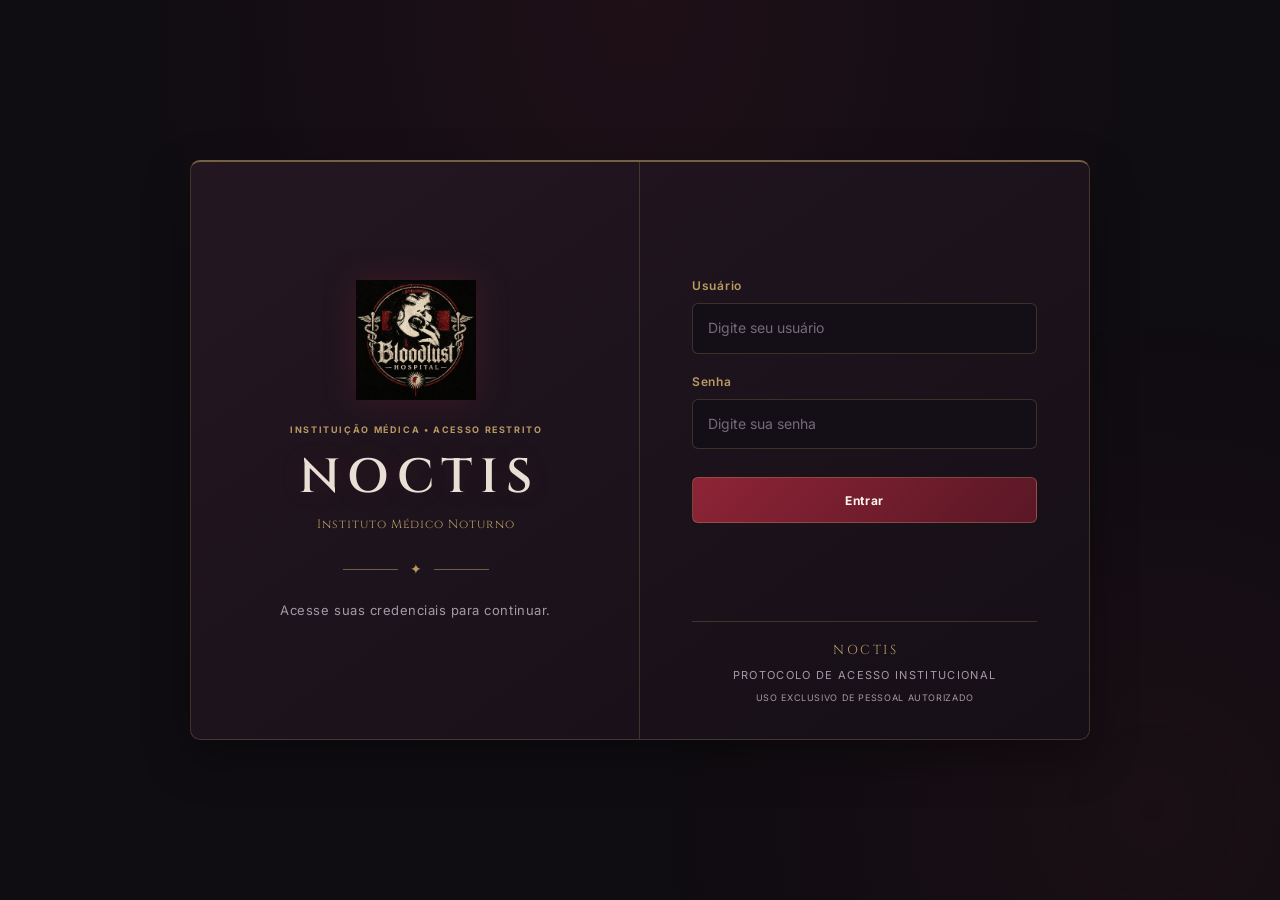
<file: index.html>
<!DOCTYPE html>
<html lang="pt-BR">
<head>
    <meta charset="UTF-8">
    <meta name="viewport" content="width=device-width, initial-scale=1.0">

    <title>Sistema Hospitalar</title>

    <link rel="stylesheet" href="style.css">
</head>

<body>

    <main class="login-page">

        <section class="container">

           <div class="logo-container">
    <img
        src="vampiro2.png"
        alt="Emblema do Instituto Noctis"
        class="logo"
    >
</div>

<header class="login-header">
    <p class="institution-label">INSTITUIÇÃO MÉDICA • ACESSO RESTRITO</p>

    <h1>NOCTIS</h1>

    <p class="institution-subtitle">
        Instituto Médico Noturno
    </p>

    <div class="gothic-divider">
        <span>✦</span>
    </div>

    <p>Acesse suas credenciais para continuar.</p>
</header>

            <form id="formLogin">

                <div class="campo">
                    <label for="usuario">Usuário</label>
                    <input
                        id="usuario"
                        name="usuario"
                        type="text"
                        placeholder="Digite seu usuário"
                        autocomplete="username"
                        required
                    >
                </div>

                <div class="campo">
                    <label for="senha">Senha</label>
                    <input
                        id="senha"
                        name="senha"
                        type="password"
                        placeholder="Digite sua senha"
                        autocomplete="current-password"
                        required
                    >
                </div>

                <button id="botaoEntrar" type="submit">
                    Entrar
                </button>

                <p id="mensagem" role="status" aria-live="polite"></p>

            </form>

            <footer class="login-footer">
    <span>NOCTIS</span>
    <p>Protocolo de acesso institucional</p>
    <small>USO EXCLUSIVO DE PESSOAL AUTORIZADO</small>
</footer>

        </section>

    </main>

    <script>
        const formLogin = document.getElementById("formLogin");
        const botaoEntrar = document.getElementById("botaoEntrar");
        const mensagem = document.getElementById("mensagem");

        function mostrarMensagem(texto, tipo = "erro") {
            mensagem.textContent = texto;
            mensagem.className = tipo;
        }

        formLogin.addEventListener("submit", async function(event) {
            event.preventDefault();

            const usuario = document.getElementById("usuario").value.trim();
            const senha = document.getElementById("senha").value;

            if (!usuario || !senha) {
                mostrarMensagem("Preencha o usuário e a senha.");
                return;
            }

            botaoEntrar.disabled = true;
            botaoEntrar.textContent = "Entrando...";
            mostrarMensagem("");

            try {
                const resposta = await fetch("/login", {
                    method: "POST",
                    headers: {
                        "Content-Type": "application/json"
                    },
                    body: JSON.stringify({ usuario, senha })
                });

                let dados;

                try {
                    dados = await resposta.json();
                } catch {
                    throw new Error("O servidor retornou uma resposta inválida.");
                }

                if (!resposta.ok) {
                    throw new Error(
                        dados.mensagem || "Não foi possível realizar o login."
                    );
                }

                const paginas = {
                    triagem: "triagem.html",
                    medico: "medico.html",
                    atendimento: "atendimento-completo.html",
                    admin: "admin.html",
                    administrador: "admin.html"
                };

                const destino = paginas[dados.tipo];

                if (!destino) {
                    mostrarMensagem("Usuário ou senha inválidos.");
                    return;
                }

                window.location.href = destino;

            } catch (erro) {
                console.error("Erro no login:", erro);

                mostrarMensagem(
                    erro.message.includes("Failed to fetch")
                        ? "Não foi possível conectar ao servidor. Verifique se ele está ligado."
                        : erro.message
                );

            } finally {
                botaoEntrar.disabled = false;
                botaoEntrar.textContent = "Entrar";
            }
        });

        // Atalho visual para abrir a página administrativa.
        // A autorização real deve ser validada pelo servidor.
        document.addEventListener("keydown", function(event) {
            if (
                event.ctrlKey &&
                event.altKey &&
                event.key.toLowerCase() === "a"
            ) {
                event.preventDefault();
                window.location.href = "admin.html";
            }
        });
    </script>

</body>
</html>
</file>
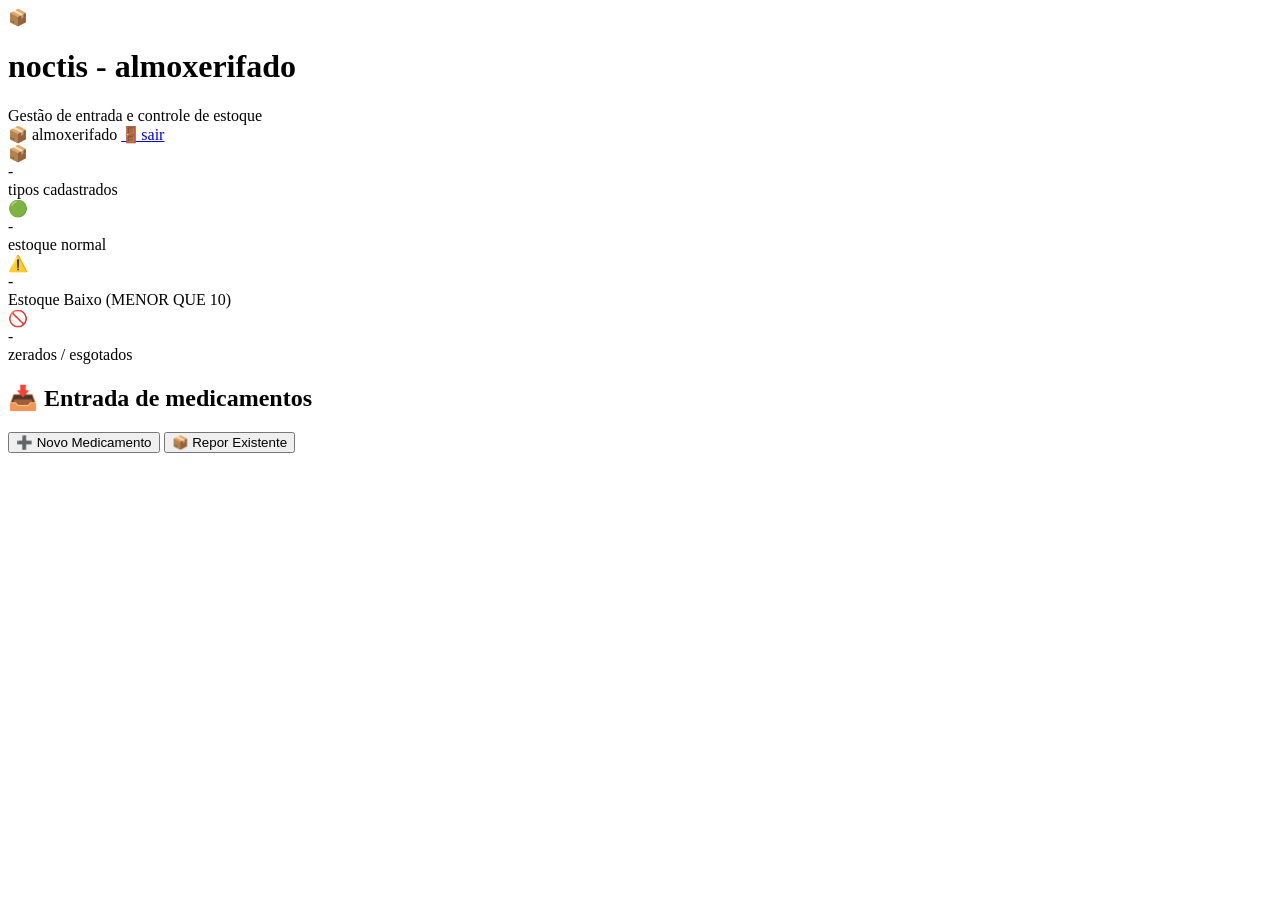
<file: almoxarifado.html>
<!DOCTYPE html>
<html lang="en">
<head>
    <meta charset="UTF-8">
    <meta name="viewport" content="width=device-width, initial-scale=1.0">
    <title>almoxarifado</title>
</head>
<body>
    <!-- NAVBAR-->
     <header class="navbar">
        <div class="nav-brand">
            <div class="logo-icon">📦</div>
            <div>
       
        <h1> noctis - almoxerifado</h1>
        <span>Gestão de entrada e controle de estoque</span>
        </div>
         </div>
         <div class="nav-user">
            <span class="user-pill" id="nomeUsuario">📦 almoxerifado</span>
            <a href="index.html" class="btn-nav">🚪sair</a>
         </div>
     </header>

     <div class="container">

        <!-- ALERTA-->
         <div class="alerta-estoque" id="alerta-estoque" style="display:none">
            ⚠️ <strong>atenção:</strong> <span id="alertaTexto"></span>
         </div>

         <!--STATS-->
         <div class="stats-bar">
            <div class="stat-card">
                <div class="stat-icon purple">📦</div>
                <div>
                    <div class="stat-value" id="statItens">-</div>
                    <div class="stat-label">tipos cadastrados</div>
                </div>
            </div>
            <div class="stat-card">
                <div class="stat-icon green">🟢</div>
                <div>
                    <div class="stat-value" id="statOk">-</div>
                    <div class="stat-label"> estoque normal</div>
                </div>
            </div>
            <div class="stat-card">
                <div class="stat-icon orange">⚠️</div>
                <div>
                    <div class="stat-value" id="statBaixo">-</div>
                    <div class="stat-label">Estoque Baixo (MENOR QUE 10)</div>
                </div>
            </div>
            <div class="stat-card">
                <div class="stat-icon red">🚫</div>
                <div>
                    <div class="stat-value" id="statZerado">-</div>
                    <div class="stat-label"> zerados / esgotados</div>
                </div>
            </div>
            </div>

            <!-- MAIN GRID-->
             <div class="main-grid">

                <!-- COLUNA ESQUERDA-->
                 <div>
                    <div class="card">
                        <div class="card-header">
                            <h2>📥 Entrada de medicamentos</h2>
                        </div>
                        <div class="card-body">


                            <!-- tabs: novo ou repor-->
                             <div class="entrada-tabs">
                                <button class="tab-btn active" id="tabNovo" onclick="setTab('novo')">➕ Novo Medicamento</button>
                                <button class="tab-btn" id="tabRepor" onclick="setTab('repor')">📦 Repor Existente</button>
                             </div>

                        </div>
                    </div>
                 </div>
             </div>
         
     </div>
</body>
</html>
</file>
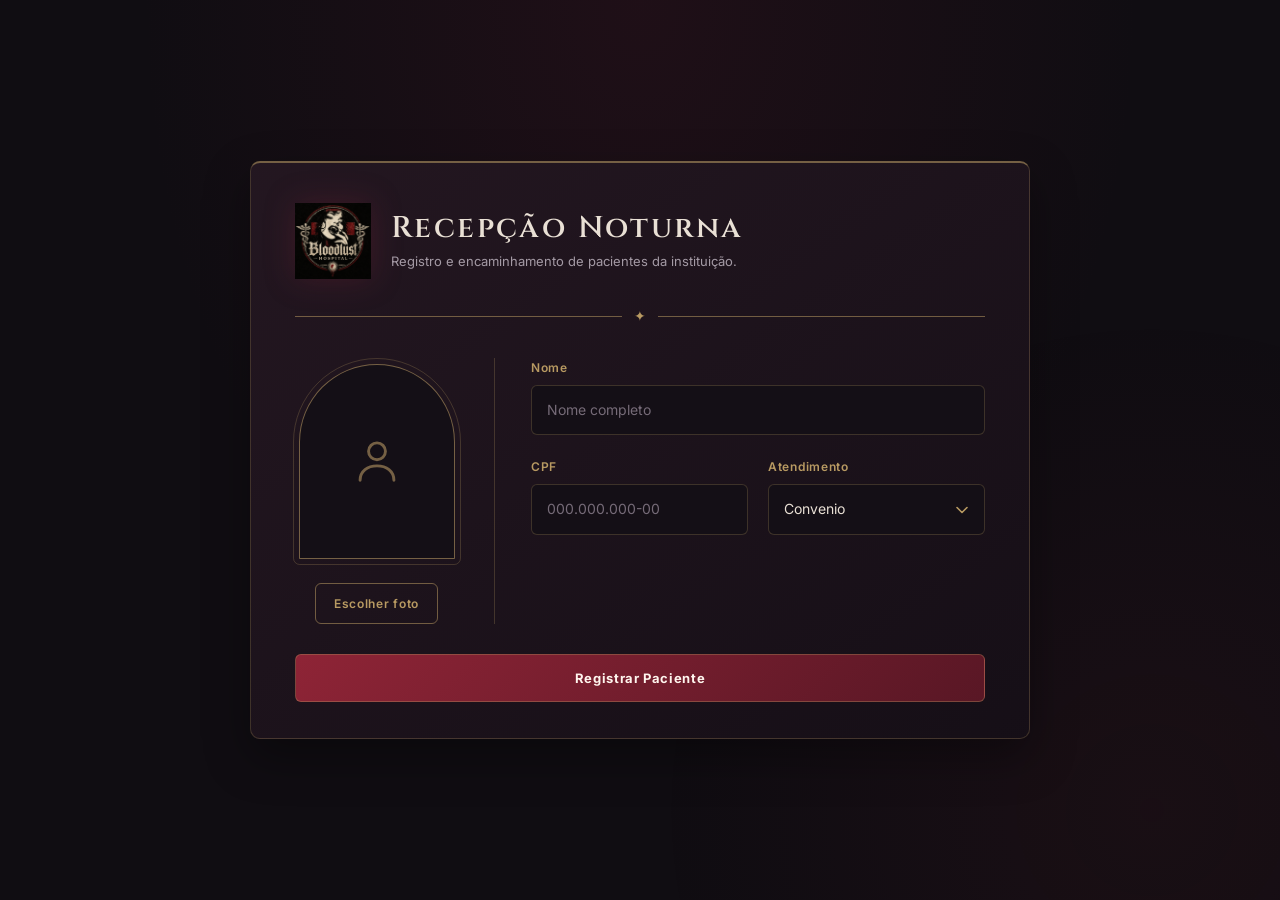
<file: atendimento-completo.html>
<!DOCTYPE html>
<html lang="pt-BR">
<head>
    <meta charset="UTF-8">
    <meta name="viewport" content="width=device-width, initial-scale=1.0">
    <title>Recepção Noturna — Noctis</title>

    <link rel="stylesheet" href="style.css">
    <style>


.recepcao-page {
    min-height: calc(100vh - 70px);
    display: flex;
    align-items: center;
    justify-content: center;
}

.recepcao-page .container {
    width: min(100%, 780px);
    padding: 40px 44px 36px;
}

/* ---------- Cabeçalho ---------- */

.recepcao-header {
    display: flex;
    align-items: center;
    gap: 20px;
}

.recepcao-header .logo {
    width: 76px;
    height: 76px;
    flex-shrink: 0;
}

.recepcao-header h2 {
    margin: 0;
    font-size: clamp(24px, 3vw, 30px);
    letter-spacing: 0.08em;
    line-height: 1.15;
}

.recepcao-header p {
    margin: 6px 0 0;
    font-size: 13px;
}

.recepcao-page .gothic-divider {
    margin: 26px 0 30px;
}

.recepcao-page .gothic-divider::before,
.recepcao-page .gothic-divider::after {
    flex: 1;
    width: auto;
}

/* ---------- Ficha: retrato + campos ---------- */

.ficha {
    display: grid;
    grid-template-columns: 200px 1fr;
}

.retrato {
    position: relative;
    display: flex;
    flex-direction: column;
    align-items: center;
    gap: 18px;
    padding-right: 36px;
    border-right: 1px solid var(--border);
}

/* moldura em arco, como uma janela gótica */
.retrato-moldura {
    width: 100%;
    max-width: 156px;
    aspect-ratio: 4 / 5;
    margin: 6px;

    display: grid;
    place-items: center;
    overflow: hidden;

    color: var(--gold-soft);
    background: var(--bg-input);
    border: 1px solid var(--gold-soft);
    border-radius: 999px 999px 10px 10px;
    outline: 1px solid var(--border);
    outline-offset: 5px;
}

.retrato-moldura svg {
    width: 58px;
    height: 58px;
}

.retrato-moldura img {
    width: 100%;
    height: 100%;
    object-fit: cover;
}

/* input real escondido; o label faz o papel de botão */
.retrato input[type="file"] {
    position: absolute;
    width: 1px;
    height: 1px;
    margin: -1px;
    padding: 0;
    border: 0;
    opacity: 0;
    overflow: hidden;
    clip-path: inset(50%);
}

.retrato-botao {
    margin: 0;
    padding: 10px 18px;

    color: var(--gold);
    font-size: 12px;
    text-align: center;

    border: 1px solid var(--border-strong);
    border-radius: 6px;
    cursor: pointer;

    transition:
        border-color var(--transition),
        background var(--transition),
        color var(--transition);
}

.retrato-botao:hover {
    color: #e1c58e;
    border-color: var(--gold);
    background: rgba(184, 154, 98, 0.08);
}

.retrato input[type="file"]:focus-visible + .retrato-botao {
    outline: 2px solid var(--gold);
    outline-offset: 3px;
}

/* ---------- Campos ---------- */

.recepcao-page .campos {
    display: grid;
    grid-template-columns: 1fr 1fr;
    column-gap: 20px;
    align-content: start;
    padding-left: 36px;
}

.recepcao-page .campo {
    margin-bottom: 22px;
}

.recepcao-page .campo.full {
    grid-column: 1 / -1;
}

.recepcao-page .campo input,
.recepcao-page .campo select {
    margin: 0;
}

.recepcao-page select {
    appearance: none;
    -webkit-appearance: none;
    padding-right: 42px;

    background-image: url("data:image/svg+xml,%3Csvg xmlns='http://www.w3.org/2000/svg' width='12' height='8' viewBox='0 0 12 8'%3E%3Cpath d='M1 1.5l5 5 5-5' fill='none' stroke='%23b89a62' stroke-width='1.6' stroke-linecap='round' stroke-linejoin='round'/%3E%3C/svg%3E");
    background-repeat: no-repeat;
    background-position: right 16px center;
}

/* ---------- Ação ---------- */

.recepcao-page .acoes button {
    width: 100%;
    min-height: 48px;
    margin-top: 30px;
    font-size: 13px;
}

/* ---------- Telas pequenas ---------- */

@media (max-width: 700px) {
    .recepcao-page .container {
        padding: 28px 20px 24px;
    }

    .ficha {
        grid-template-columns: 1fr;
    }

    .retrato {
        padding: 0 0 26px;
        margin-bottom: 26px;
        border-right: 0;
        border-bottom: 1px solid var(--border);
    }

    .recepcao-page .campos {
        padding-left: 0;
    }
}

@media (max-width: 480px) {
    .recepcao-header {
        flex-direction: column;
        text-align: center;
        gap: 14px;
    }

    .recepcao-page .campos {
        grid-template-columns: 1fr;
    }
}

    </style>
</head>
<body>

<main class="recepcao-page">
    <section class="container">

        <header class="recepcao-header">
            <img src="vampiro2.png" alt="Emblema do Instituto Noctis" class="logo">
            <div>
                <h2>Recepção Noturna</h2>
                <p>Registro e encaminhamento de pacientes da instituição.</p>
            </div>
        </header>

        <div class="gothic-divider"><span>✦</span></div>

        <div class="ficha">

            <div class="retrato">
                <div class="retrato-moldura" id="fotoPreview">
                    <svg viewBox="0 0 24 24" fill="none" stroke="currentColor" stroke-width="1.2"
                         stroke-linecap="round" stroke-linejoin="round" aria-hidden="true">
                        <circle cx="12" cy="8" r="3.5"/>
                        <path d="M5 20c0-3.9 3.1-6 7-6s7 2.1 7 6"/>
                    </svg>
                </div>

                <input type="file" id="foto">
                <label for="foto" class="retrato-botao">Escolher foto</label>
            </div>

            <div class="campos">
                <div class="campo full">
                    <label for="nome">Nome</label>
                    <input id="nome" placeholder="Nome completo">
                </div>

                <div class="campo">
                    <label for="cpf">CPF</label>
                    <input id="cpf" placeholder="000.000.000-00">
                </div>

                <div class="campo">
                    <label for="tipo">Atendimento</label>
                    <select id="tipo">
                        <option>Convenio</option>
                        <option>Particular</option>
                    </select>
                </div>
            </div>

        </div>

        <div class="acoes">
            <button onclick="cadastrar()">Registrar Paciente</button>
        </div>

    </section>
</main>

<script>
async function cadastrar() {
    const nomePaciente = document.getElementById("nome").value.trim();
    const cpfPaciente = document.getElementById("cpf").value.trim();
    const tipoAtendimento = document.getElementById("tipo").value;

    if (!nomePaciente) {
        alert("Informe o nome do paciente.");
        return;
    }

    try {
        const resposta = await fetch("/atendimento", {
            method: "POST",
            headers: {
                "Content-Type": "application/json"
            },
            body: JSON.stringify({
                nome: nomePaciente,
                cpf: cpfPaciente,
                tipo: tipoAtendimento
            })
        });

        const dados = await resposta.json();

        if (!resposta.ok) {
            throw new Error(dados.erro || "Erro ao cadastrar paciente.");
        }

        alert("Paciente cadastrado e enviado para a triagem!");

        document.getElementById("nome").value = "";
        document.getElementById("cpf").value = "";
        document.getElementById("tipo").selectedIndex = 0;

    } catch (erro) {
        console.error("Erro ao cadastrar:", erro);
        alert("Não foi possível cadastrar o paciente: " + erro.message);
    }
}

// Apenas visual: mostra a foto escolhida dentro da moldura.
const fotoInput = document.getElementById("foto");
const fotoPreview = document.getElementById("fotoPreview");
const iconePadrao = fotoPreview.innerHTML;

fotoInput.addEventListener("change", () => {
    const arquivo = fotoInput.files[0];

    if (!arquivo || !arquivo.type.startsWith("image/")) {
        fotoPreview.innerHTML = iconePadrao;
        return;
    }

    const img = document.createElement("img");
    img.alt = "Foto do paciente";
    img.src = URL.createObjectURL(arquivo);
    fotoPreview.replaceChildren(img);
});
</script>

</body>
</html>
</file>
<file: style.css>
/* =====================================================
   NOCTIS — INSTITUTO MÉDICO NOTURNO
   Identidade visual: Gothic Medical / Dark Luxury
   ===================================================== */

@import url('https://fonts.googleapis.com/css2?family=Cinzel:wght@400;500;600;700&family=Inter:wght@400;500;600;700&display=swap');

:root {
    --bg-main: #100d12;
    --bg-panel: #1b1119;
    --bg-card: #241721;
    --bg-input: #140f16;

    --blood: #8e2436;
    --blood-light: #b53a4d;
    --blood-dark: #591725;

    --gold: #b89a62;
    --gold-soft: #756044;

    --text-main: #e9e0d5;
    --text-muted: #a49aa5;

    --border: rgba(184, 154, 98, 0.25);
    --border-strong: rgba(184, 154, 98, 0.55);

    --success: #759b83;
    --warning: #c6a15d;
    --danger: #c24b59;

    --shadow: 0 18px 45px rgba(0, 0, 0, 0.35);

    --radius: 10px;
    --transition: 0.25s ease;
}

/* ================= BASE ================= */

* {
    box-sizing: border-box;
}

html {
    scroll-behavior: smooth;
}

body {
    margin: 0;
    min-height: 100vh;
    padding: 35px 20px;

    background:
        radial-gradient(
            ellipse at top,
            rgba(91, 24, 44, 0.20),
            transparent 55%
        ),
        var(--bg-main);

    color: var(--text-main);
    font-family: 'Inter', sans-serif;
    font-size: 14px;
    line-height: 1.6;
}

body::before {
    content: "";
    position: fixed;
    inset: 0;
    pointer-events: none;
    z-index: -1;

    background:
        radial-gradient(
            circle at 90% 90%,
            rgba(142, 36, 54, 0.08),
            transparent 35%
        );
}

/* ================= TIPOGRAFIA ================= */

h1,
h2,
h3,
h4 {
    font-family: 'Cinzel', Georgia, serif;
    font-weight: 600;
    letter-spacing: 0.04em;
    color: var(--text-main);
}

h1 {
    font-size: clamp(25px, 3vw, 36px);
}

h2 {
    font-size: clamp(21px, 2.5vw, 28px);
    margin-top: 0;
}

h3 {
    font-size: 18px;
}

p {
    color: var(--text-muted);
}

b,
strong {
    color: var(--gold);
}

hr {
    border: none;
    border-top: 1px solid var(--border);
    margin: 28px 0;
}

/* ================= CONTAINER ================= */

.container {
    width: min(100%, 850px);
    margin: 0 auto;
    padding: 35px;

    background: linear-gradient(
        145deg,
        rgba(36, 23, 33, 0.98),
        rgba(22, 15, 23, 0.98)
    );

    border: 1px solid var(--border);
    border-top: 2px solid var(--gold-soft);
    border-radius: var(--radius);

    box-shadow: var(--shadow);
    position: relative;
}

.container > h2:first-child {
    padding-bottom: 18px;
    border-bottom: 1px solid var(--border);
    margin-bottom: 25px;
}

/* ================= LOGO ================= */

.logo-container {
    display: flex;
    justify-content: center;
    align-items: center;
    margin-bottom: 22px;
}

.logo {
    width: 115px;
    height: 115px;
    object-fit: contain;

    filter: drop-shadow(0 0 15px rgba(142, 36, 54, 0.25));
}

.logo-container img {
    max-width: 100%;
}

/* ================= LOGIN ================= */

.login-page {
    min-height: calc(100vh - 70px);
    display: flex;
    align-items: center;
    justify-content: center;
}

.login-page .container {
    width: min(100%, 440px);
    padding: 40px;
}

.login-header {
    text-align: center;
    margin-bottom: 30px;
}

.login-header h1 {
    font-size: clamp(22px, 4vw, 29px);
    margin-bottom: 8px;
}

.login-header p {
    font-size: 13px;
    letter-spacing: 0.04em;
}

.login-footer {
    text-align: center;
    margin-top: 28px;
    padding-top: 18px;
    border-top: 1px solid var(--border);

    color: var(--text-muted);
    font-size: 11px;
    letter-spacing: 0.12em;
    text-transform: uppercase;
}

/* ================= CAMPOS ================= */

.campo {
    margin-bottom: 20px;
}

label {
    display: block;
    color: var(--gold);
    font-size: 12px;
    font-weight: 600;
    letter-spacing: 0.06em;
    margin-bottom: 8px;
}

input,
select,
textarea {
    display: block;
    width: 100%;
    min-width: 0;

    margin: 10px 0;
    padding: 13px 15px;

    background: var(--bg-input);
    color: var(--text-main);

    border: 1px solid var(--border);
    border-radius: 6px;

    font: inherit;
    outline: none;

    transition:
        border-color var(--transition),
        box-shadow var(--transition),
        background var(--transition);
}

.campo input,
.campo select,
.campo textarea {
    margin-top: 0;
}

input::placeholder,
textarea::placeholder {
    color: #766b78;
}

input:focus,
select:focus,
textarea:focus {
    border-color: var(--gold);
    box-shadow: 0 0 0 3px rgba(184, 154, 98, 0.10);
    background: #19111a;
}

input[readonly] {
    color: var(--gold);
    background: #21151e;
    cursor: default;
}

input[type="file"] {
    padding: 10px;
    font-size: 12px;
}

input[type="file"]::file-selector-button {
    border: 1px solid var(--border);
    border-radius: 4px;
    padding: 8px 12px;
    margin-right: 12px;

    background: var(--blood-dark);
    color: var(--text-main);
    cursor: pointer;
}

select {
    cursor: pointer;
}

select option {
    background: var(--bg-panel);
    color: var(--text-main);
}

textarea {
    min-height: 100px;
    resize: vertical;
}

/* ================= BOTÕES ================= */

button,
.btn-tv,
.btn-abrir-tv {
    display: inline-flex;
    align-items: center;
    justify-content: center;
    gap: 8px;

    padding: 12px 18px;

    background: linear-gradient(
        135deg,
        var(--blood),
        var(--blood-dark)
    );

    color: #fff5ee;
    border: 1px solid rgba(184, 154, 98, 0.35);
    border-radius: 6px;

    font-family: 'Inter', sans-serif;
    font-size: 12px;
    font-weight: 700;
    letter-spacing: 0.05em;

    cursor: pointer;
    transition:
        transform var(--transition),
        background var(--transition),
        border-color var(--transition),
        box-shadow var(--transition);
}

button:hover,
.btn-tv:hover,
.btn-abrir-tv:hover {
    background: linear-gradient(
        135deg,
        var(--blood-light),
        var(--blood)
    );

    border-color: var(--gold);
    box-shadow: 0 5px 18px rgba(142, 36, 54, 0.20);
    transform: translateY(-1px);
}

button:active {
    transform: translateY(0);
}

button:disabled {
    opacity: 0.55;
    cursor: wait;
    transform: none;
    box-shadow: none;
}

form button {
    width: 100%;
    margin-top: 8px;
}

.login-page button {
    min-height: 46px;
    margin-top: 12px;
}

/* ================= LINKS ================= */

a {
    color: var(--gold);
    transition: color var(--transition);
}

a:hover {
    color: #e1c58e;
}

/* ================= CARDS ================= */

.card {
    padding: 22px;
    margin: 16px 0;

    background: linear-gradient(
        135deg,
        var(--bg-card),
        #191119
    );

    border: 1px solid var(--border);
    border-left: 3px solid var(--blood);
    border-radius: 8px;

    box-shadow: 0 8px 22px rgba(0, 0, 0, 0.14);

    transition:
        border-color var(--transition),
        transform var(--transition);
}

.card:hover {
    border-color: var(--border-strong);
    transform: translateY(-2px);
}

.card h3 {
    margin-top: 0;
    color: var(--text-main);
}

.card p {
    margin: 10px 0;
    overflow-wrap: anywhere;
}

#listaUsuarios,
#listaMedicacoes,
#triagens {
    margin-top: 18px;
}

#listaUsuarios:empty::after,
#listaMedicacoes:empty::after,
#triagens:empty::after {
    content: "Nenhum registro disponível.";
    display: block;
    padding: 20px;
    color: var(--text-muted);
    text-align: center;
}

/* ================= FILA DE PACIENTES ================= */

.pacientes-fila {
    margin-bottom: 30px;
    padding: 20px;

    background: rgba(16, 13, 18, 0.55);
    border: 1px solid var(--border);
    border-radius: 8px;
}

.pacientes-fila h3 {
    display: flex;
    justify-content: space-between;
    align-items: center;
    gap: 15px;
    flex-wrap: wrap;
    margin-top: 0;
}

.pacientes-fila h3 span {
    font-family: 'Inter', sans-serif;
    font-size: 11px;
    font-weight: 400;
    color: var(--text-muted);
}

.fila-item {
    display: flex;
    align-items: center;
    justify-content: space-between;
    gap: 16px;

    padding: 15px;
    margin-bottom: 10px;

    background: var(--bg-card);
    border: 1px solid var(--border);
    border-radius: 6px;
}

.fila-item strong {
    font-size: 14px;
}

.fila-item small {
    color: var(--text-muted);
    font-size: 11px;
}

/* ================= CONSULTÓRIO ================= */

.consultorio-input {
    display: flex;
    align-items: center;
    flex-wrap: wrap;
    gap: 12px;

    margin-bottom: 22px;
    padding: 16px;

    background: rgba(16, 13, 18, 0.7);
    border: 1px solid var(--border);
    border-radius: 8px;
}

.consultorio-input label {
    margin: 0;
}

.consultorio-input input {
    width: 75px;
    margin: 0;

    text-align: center;
    font-size: 17px;
    font-weight: 700;
}

.consultorio-input span {
    color: var(--text-muted) !important;
    font-size: 12px !important;
}

/* ================= CLASSIFICAÇÃO DE RISCO ================= */

.vermelho {
    color: #ff8290;
}

.amarelo {
    color: #e2c078;
}

.verde {
    color: #8ec5a0;
}

#resultado {
    margin: 15px 0;
    padding: 12px 15px;

    background: var(--bg-input);
    border: 1px solid var(--border);
    border-radius: 6px;

    font-weight: 700;
    text-align: center;
    text-transform: uppercase;
    letter-spacing: 0.06em;
}

#resultado:empty {
    display: none;
}

#resultado.vermelho {
    background: rgba(194, 75, 89, 0.12);
    border-color: rgba(194, 75, 89, 0.55);
}

#resultado.amarelo {
    background: rgba(198, 161, 93, 0.10);
    border-color: rgba(198, 161, 93, 0.45);
}

#resultado.verde {
    background: rgba(117, 155, 131, 0.10);
    border-color: rgba(117, 155, 131, 0.45);
}

/* ================= MENSAGENS ================= */

#mensagem {
    min-height: 20px;
    font-size: 12px;
    text-align: center;
}

#mensagem.erro {
    color: #ff8995;
}

#mensagem.sucesso {
    color: #8ec5a0;
}

/* ================= ESTADOS VAZIOS ================= */

#listaUsuarios:has(> p),
#listaMedicacoes:has(> p),
#triagens:has(> p),
#fila-pacientes:has(> p) {
    color: var(--text-muted);
    text-align: center;
}

/* ================= ACESSIBILIDADE ================= */

:focus-visible {
    outline: 2px solid var(--gold);
    outline-offset: 3px;
}

::selection {
    background: var(--blood);
    color: white;
}

/* ================= RESPONSIVIDADE ================= */

@media (max-width: 600px) {
    body {
        padding: 16px 10px;
    }

    .container {
        padding: 22px 16px;
    }

    .login-page {
        min-height: calc(100vh - 32px);
    }

    .login-page .container {
        padding: 28px 20px;
    }

    .logo {
        width: 90px;
        height: 90px;
    }

    .fila-item {
        align-items: flex-start;
        flex-direction: column;
    }

    .fila-item button {
        width: 100%;
    }

    .consultorio-input {
        align-items: flex-start;
        flex-direction: column;
    }

    .consultorio-input input {
        width: 100%;
    }

    .pacientes-fila h3 {
        align-items: flex-start;
        flex-direction: column;
    }
}

/* Identidade institucional NOCTIS + layout do login
   (substitui a seção final do style.css, a partir de
   "/* Identidade institucional NOCTIS */

/* ---------- Cartão ---------- */

.login-page .container {
    width: min(100%, 440px);
    padding: 44px 40px 30px;
}

/* ---------- Logo ---------- */

.login-page .logo-container {
    margin-bottom: 26px;
}

.login-page .logo {
    width: 104px;
    height: 104px;
}

/* ---------- Cabeçalho ---------- */

.login-header {
    text-align: center;
    margin-bottom: 32px;
}

.login-header p {
    margin: 0;
}

/* padding-left compensa o espaçamento final das letras
   e mantém o texto realmente centralizado */

.login-header .institution-label {
    color: var(--gold);
    font-size: 9px;
    font-weight: 700;
    letter-spacing: 0.18em;
    padding-left: 0.18em;
    line-height: 1.8;
    margin-bottom: 14px;
}

.login-header h1 {
    font-size: clamp(35px, 6vw, 48px);
    letter-spacing: 0.16em;
    padding-left: 0.16em;
    line-height: 1.1;
    margin: 0;

    color: var(--text-main);
    text-shadow: 0 0 25px rgba(142, 36, 54, 0.2);
}

.login-header .institution-subtitle {
    color: var(--gold);
    font-family: 'Cinzel', Georgia, serif;
    font-size: 12px;
    letter-spacing: 0.08em;
    padding-left: 0.08em;
    margin-top: 10px;
}

.gothic-divider {
    display: flex;
    align-items: center;
    justify-content: center;
    gap: 12px;
    margin: 24px 0 20px;
    color: var(--gold);
}

.gothic-divider::before,
.gothic-divider::after {
    content: "";
    width: 55px;
    height: 1px;
    background: var(--border-strong);
}

/* ---------- Formulário ---------- */

.login-page .campo {
    margin-bottom: 18px;
}

.login-page .campo label {
    margin-bottom: 8px;
}

.login-page .campo input {
    margin: 0;
}

.login-page form button {
    width: 100%;
    min-height: 46px;
    margin-top: 10px;
}

.login-page #mensagem {
    min-height: 18px;
    margin: 14px 0 0;
    line-height: 1.4;
}

/* ---------- Rodapé ---------- */

.login-footer {
    display: flex;
    flex-direction: column;
    align-items: center;
    gap: 6px;

    margin-top: 22px;
    padding-top: 20px;
}

.login-footer span {
    font-family: 'Cinzel', Georgia, serif;
    font-size: 13px;
    letter-spacing: 0.2em;
    padding-left: 0.2em;
    color: var(--gold);
}

.login-footer p {
    font-size: 11px;
    margin: 0;
}

.login-footer small {
    font-size: 9px;
    letter-spacing: 0.07em;
    padding-left: 0.07em;
    color: var(--text-muted);
}

/* ---------- Mobile ---------- */

@media (max-width: 600px) {
    .login-page .container {
        padding: 32px 22px 24px;
    }

    .login-page .logo {
        width: 90px;
        height: 90px;
    }

    .login-header {
        margin-bottom: 26px;
    }
}

/* =====================================================
   Cartão de login em formato retangular horizontal
   (colar no FINAL do style.css, depois do login-layout.css)
   Esquerda: marca  |  Direita: formulário
   ===================================================== */

@media (min-width: 761px) {

    .login-page .container {
        width: min(100%, 900px);
        padding: 0;

        display: grid;
        grid-template-columns: 1fr 1fr;
        grid-template-rows: 1fr auto auto 1fr;
    }

    /* divisória vertical entre marca e formulário */
    .login-page .container::before {
        content: "";
        grid-column: 1;
        grid-row: 1 / -1;
        border-right: 1px solid var(--border);
        pointer-events: none;
    }

    /* ---------- Coluna esquerda: marca ---------- */

    .login-page .logo-container {
        grid-column: 1;
        grid-row: 2;
        align-self: end;
        margin: 0;
        padding: 0 44px 22px;
    }

    .login-page .logo {
        width: 120px;
        height: 120px;
    }

    .login-header {
        grid-column: 1;
        grid-row: 3;
        align-self: start;
        margin: 0;
        padding: 0 44px;
    }

    /* ---------- Coluna direita: formulário ---------- */

    #formLogin {
        grid-column: 2;
        grid-row: 1 / 4;
        align-self: center;
        padding: 48px 52px 0;
    }

    .login-footer {
        grid-column: 2;
        grid-row: 4;
        align-self: end;
        margin: 0 52px 34px;
        padding-top: 18px;
    }
}

/* ---------- Telas pequenas: volta a empilhar ---------- */

@media (max-width: 760px) {
    .login-page .container {
        display: block;
        width: min(100%, 440px);
    }

    .login-page .container::before {
        display: none;
    }
}

/* =====================================================
   NOCTIS — Recepção Noturna
   Carregar DEPOIS do style.css. Tudo escopado em
   .recepcao-page para não afetar as outras telas.
   ===================================================== */

.recepcao-page {
    min-height: calc(100vh - 70px);
    display: flex;
    align-items: center;
    justify-content: center;
}

.recepcao-page .container {
    width: min(100%, 780px);
    padding: 40px 44px 36px;
}

/* ---------- Cabeçalho ---------- */

.recepcao-header {
    display: flex;
    align-items: center;
    gap: 20px;
}

.recepcao-header .logo {
    width: 76px;
    height: 76px;
    flex-shrink: 0;
}

.recepcao-header h2 {
    margin: 0;
    font-size: clamp(24px, 3vw, 30px);
    letter-spacing: 0.08em;
    line-height: 1.15;
}

.recepcao-header p {
    margin: 6px 0 0;
    font-size: 13px;
}

.recepcao-page .gothic-divider {
    margin: 26px 0 30px;
}

.recepcao-page .gothic-divider::before,
.recepcao-page .gothic-divider::after {
    flex: 1;
    width: auto;
}

/* ---------- Ficha: retrato + campos ---------- */

.ficha {
    display: grid;
    grid-template-columns: 200px 1fr;
}

.retrato {
    position: relative;
    display: flex;
    flex-direction: column;
    align-items: center;
    gap: 18px;
    padding-right: 36px;
    border-right: 1px solid var(--border);
}

/* moldura em arco, como uma janela gótica */
.retrato-moldura {
    width: 100%;
    max-width: 156px;
    aspect-ratio: 4 / 5;
    margin: 6px;

    display: grid;
    place-items: center;
    overflow: hidden;

    color: var(--gold-soft);
    background: var(--bg-input);
    border: 1px solid var(--gold-soft);
    border-radius: 999px 999px 10px 10px;
    outline: 1px solid var(--border);
    outline-offset: 5px;
}

.retrato-moldura svg {
    width: 58px;
    height: 58px;
}

.retrato-moldura img {
    width: 100%;
    height: 100%;
    object-fit: cover;
}

/* input real escondido; o label faz o papel de botão */
.retrato input[type="file"] {
    position: absolute;
    width: 1px;
    height: 1px;
    margin: -1px;
    padding: 0;
    border: 0;
    opacity: 0;
    overflow: hidden;
    clip-path: inset(50%);
}

.retrato-botao {
    margin: 0;
    padding: 10px 18px;

    color: var(--gold);
    font-size: 12px;
    text-align: center;

    border: 1px solid var(--border-strong);
    border-radius: 6px;
    cursor: pointer;

    transition:
        border-color var(--transition),
        background var(--transition),
        color var(--transition);
}

.retrato-botao:hover {
    color: #e1c58e;
    border-color: var(--gold);
    background: rgba(184, 154, 98, 0.08);
}

.retrato input[type="file"]:focus-visible + .retrato-botao {
    outline: 2px solid var(--gold);
    outline-offset: 3px;
}

/* ---------- Campos ---------- */

.recepcao-page .campos {
    display: grid;
    grid-template-columns: 1fr 1fr;
    column-gap: 20px;
    align-content: start;
    padding-left: 36px;
}

.recepcao-page .campo {
    margin-bottom: 22px;
}

.recepcao-page .campo.full {
    grid-column: 1 / -1;
}

.recepcao-page .campo input,
.recepcao-page .campo select {
    margin: 0;
}

.recepcao-page select {
    appearance: none;
    -webkit-appearance: none;
    padding-right: 42px;

    background-image: url("data:image/svg+xml,%3Csvg xmlns='http://www.w3.org/2000/svg' width='12' height='8' viewBox='0 0 12 8'%3E%3Cpath d='M1 1.5l5 5 5-5' fill='none' stroke='%23b89a62' stroke-width='1.6' stroke-linecap='round' stroke-linejoin='round'/%3E%3C/svg%3E");
    background-repeat: no-repeat;
    background-position: right 16px center;
}

/* ---------- Ação ---------- */

.recepcao-page .acoes button {
    width: 100%;
    min-height: 48px;
    margin-top: 30px;
    font-size: 13px;
}

/* ---------- Telas pequenas ---------- */

@media (max-width: 700px) {
    .recepcao-page .container {
        padding: 28px 20px 24px;
    }

    .ficha {
        grid-template-columns: 1fr;
    }

    .retrato {
        padding: 0 0 26px;
        margin-bottom: 26px;
        border-right: 0;
        border-bottom: 1px solid var(--border);
    }

    .recepcao-page .campos {
        padding-left: 0;
    }
}

@media (max-width: 480px) {
    .recepcao-header {
        flex-direction: column;
        text-align: center;
        gap: 14px;
    }

    .recepcao-page .campos {
        grid-template-columns: 1fr;
    }
}


/* =====================================================
   NOCTIS — Triagem
   Carregar DEPOIS do style.css. Tudo escopado em
   .triagem-page para não afetar as outras telas.
   ===================================================== */

.triagem-page .container {
    width: min(100%, 860px);
    padding: 36px 40px 34px;
}

/* ---------- Cabeçalho ---------- */

.triagem-header {
    display: flex;
    align-items: center;
    gap: 18px;
}

.triagem-header .logo {
    width: 64px;
    height: 64px;
    flex-shrink: 0;
}

.triagem-titulo {
    flex: 1;
    min-width: 0;
}

.triagem-titulo h2 {
    margin: 0;
    font-size: clamp(22px, 3vw, 28px);
    letter-spacing: 0.08em;
    line-height: 1.15;
}

.triagem-titulo p {
    margin: 4px 0 0;
    font-size: 13px;
}

.triagem-page .gothic-divider {
    margin: 24px 0 26px;
}

.triagem-page .gothic-divider::before,
.triagem-page .gothic-divider::after {
    flex: 1;
    width: auto;
}

/* botão secundário (contorno dourado) */
.btn-secundario {
    background: transparent;
    color: var(--gold);
    border: 1px solid var(--border-strong);
}

.btn-secundario:hover {
    background: rgba(184, 154, 98, 0.10);
    border-color: var(--gold);
    color: #e1c58e;
    box-shadow: none;
}

/* ---------- Seções ---------- */

.secao-titulo {
    display: flex;
    align-items: baseline;
    justify-content: space-between;
    gap: 12px;
    flex-wrap: wrap;
    margin: 0 0 14px;
}

.secao-titulo h3 {
    margin: 0;
}

.secao-titulo span {
    font-family: 'Inter', sans-serif;
    font-size: 12px;
    font-weight: 400;
    letter-spacing: 0;
    color: var(--text-muted);
}

.contador {
    display: inline-block;
    min-width: 24px;
    margin-left: 8px;
    padding: 1px 8px;

    font-family: 'Inter', sans-serif;
    font-size: 12px;
    font-weight: 700;
    text-align: center;
    letter-spacing: 0;

    color: var(--gold);
    border: 1px solid var(--border-strong);
    border-radius: 999px;
}

/* ---------- Fila ---------- */

.triagem-page .pacientes-fila {
    padding: 22px;
    margin-bottom: 8px;
}

.fila-lista {
    max-height: 292px;
    overflow-y: auto;
    padding-right: 4px;
}

.triagem-page .fila-item {
    margin-bottom: 8px;
    padding: 12px 14px;
    border-left: 3px solid var(--blood);
    transition: border-color var(--transition), background var(--transition);
}

.triagem-page .fila-item:last-child {
    margin-bottom: 0;
}

.triagem-page .fila-item:hover {
    border-color: var(--border-strong);
    border-left-color: var(--blood-light);
}

.fila-info {
    min-width: 0;
}

.fila-info strong {
    display: block;
    color: var(--text-main);
    font-size: 15px;
    overflow-wrap: anywhere;
}

.fila-info small {
    display: block;
    margin-top: 2px;
}

.triagem-page .btn-tv {
    flex-shrink: 0;
    margin: 0;
    padding: 9px 14px;
    white-space: nowrap;
}

.fila-rodape {
    display: flex;
    justify-content: space-between;
    align-items: center;
    gap: 12px;
    margin-top: 14px;
}

.fila-rodape small {
    color: var(--text-muted);
    font-size: 11px;
}

.fila-rodape button {
    padding: 8px 14px;
}

.fila-vazia {
    padding: 22px 12px;
    margin: 0;
    text-align: center;
    color: var(--text-muted);
}

.fila-erro {
    padding: 14px;
    margin: 0;
    text-align: center;
    color: #ff8995;
    border: 1px solid rgba(194, 75, 89, 0.45);
    border-radius: 6px;
    background: rgba(194, 75, 89, 0.08);
}

/* ---------- Formulário ---------- */

.triagem-page hr {
    margin: 30px 0;
}

.triagem-form {
    display: grid;
    grid-template-columns: 1fr 1fr;
    column-gap: 20px;
}

.triagem-form .campo {
    margin-bottom: 20px;
}

.triagem-form .campo.full {
    grid-column: 1 / -1;
}

.triagem-form .campo input,
.triagem-form .campo select,
.triagem-form .campo textarea {
    margin: 0;
}

.triagem-form textarea {
    min-height: 90px;
}

.triagem-form select {
    appearance: none;
    -webkit-appearance: none;
    padding-right: 42px;

    background-image: url("data:image/svg+xml,%3Csvg xmlns='http://www.w3.org/2000/svg' width='12' height='8' viewBox='0 0 12 8'%3E%3Cpath d='M1 1.5l5 5 5-5' fill='none' stroke='%23b89a62' stroke-width='1.6' stroke-linecap='round' stroke-linejoin='round'/%3E%3C/svg%3E");
    background-repeat: no-repeat;
    background-position: right 16px center;
}

.campo-dica {
    display: block;
    margin-top: 6px;
    font-size: 11px;
    color: var(--text-muted);
}

/* ---------- Classificação ao vivo ---------- */

.triagem-page #resultado {
    grid-column: 1 / -1;
    display: flex;
    align-items: center;
    justify-content: center;
    gap: 12px;
    margin: 0 0 20px;
    padding: 14px 16px;
    border-left-width: 4px;
}

.triagem-page #resultado:empty {
    display: none;
}

.triagem-page #resultado::before {
    content: "";
    width: 11px;
    height: 11px;
    border-radius: 50%;
    background: currentColor;
    box-shadow: 0 0 10px currentColor;
}

.triagem-page #resultado.vermelho {
    border-left-color: var(--danger);
}

.triagem-page #resultado.amarelo {
    border-left-color: var(--warning);
}

.triagem-page #resultado.verde {
    border-left-color: var(--success);
}

.triagem-form .acoes {
    grid-column: 1 / -1;
}

.triagem-form .acoes button {
    width: 100%;
    min-height: 48px;
    font-size: 13px;
}

/* ---------- Aviso (substitui alert) ---------- */

.aviso {
    position: fixed;
    left: 50%;
    bottom: 24px;
    z-index: 50;
    max-width: min(92vw, 440px);

    padding: 13px 20px;
    color: var(--text-main);
    font-size: 13px;
    text-align: center;

    background: var(--bg-card);
    border: 1px solid var(--border-strong);
    border-left: 3px solid var(--success);
    border-radius: 8px;
    box-shadow: var(--shadow);

    opacity: 0;
    pointer-events: none;
    transform: translate(-50%, 12px);
    transition: opacity var(--transition), transform var(--transition);
}

.aviso.visivel {
    opacity: 1;
    transform: translate(-50%, 0);
}

.aviso.erro {
    border-left-color: var(--danger);
}

@media (prefers-reduced-motion: reduce) {
    .aviso { transition: none; }
}

/* ---------- Telas pequenas ---------- */

@media (max-width: 700px) {
    .triagem-page .container {
        padding: 26px 18px 24px;
    }

    .triagem-header {
        flex-wrap: wrap;
    }

    .triagem-header > .btn-abrir-tv {
        width: 100%;
    }

    .triagem-form {
        grid-template-columns: 1fr;
    }

    .triagem-page .fila-item {
        flex-direction: column;
        align-items: stretch;
    }

    .triagem-page .btn-tv {
        width: 100%;
    }
}

/* =====================================================
   NOCTIS — Painel Médico
   Carregar DEPOIS do style.css. Tudo escopado em
   .medico-page para não afetar as outras telas.
   Reaproveita do style.css: .gothic-divider, .secao-titulo,
   .contador, .btn-secundario, .aviso, .campo-dica, .fila-vazia,
   .fila-erro e o select com seta dourada (via .consulta-form).
   ===================================================== */

.medico-page .container {
    width: min(100%, 860px);
    padding: 36px 40px 34px;
}

/* ---------- Cabeçalho ---------- */

.medico-header {
    display: flex;
    align-items: center;
    gap: 18px;
}

.medico-header .logo {
    width: 64px;
    height: 64px;
    flex-shrink: 0;
}

.medico-titulo {
    flex: 1;
    min-width: 0;
}

.medico-titulo h2 {
    margin: 0;
    font-size: clamp(22px, 3vw, 28px);
    letter-spacing: 0.08em;
    line-height: 1.15;
}

.medico-titulo p {
    margin: 4px 0 0;
    font-size: 13px;
}

.medico-page .gothic-divider {
    margin: 24px 0 26px;
}

.medico-page .gothic-divider::before,
.medico-page .gothic-divider::after {
    flex: 1;
    width: auto;
}

/* ---------- Consultório ---------- */

.medico-page .consultorio-input {
    margin-bottom: 28px;
}

.medico-page .consultorio-input input {
    border-color: var(--border-strong);
    color: var(--gold);
}

/* ---------- Lista de pacientes ---------- */

.medico-page #triagens {
    margin-top: 0;
    max-height: 560px;
    overflow-y: auto;
    padding-right: 4px;
}

.medico-page #triagens:empty::after {
    content: "";
    display: none;
}

.medico-page .card {
    margin: 0 0 12px;
    padding: 18px 20px;
}

.medico-page .card:last-child {
    margin-bottom: 0;
}

/* a cor da borda esquerda indica o risco */
.medico-page .card.risco-vermelho { border-left: 4px solid var(--danger); }
.medico-page .card.risco-amarelo  { border-left: 4px solid var(--warning); }
.medico-page .card.risco-verde    { border-left: 4px solid var(--success); }

.medico-page .card.selecionado {
    border-color: var(--gold);
    background: linear-gradient(135deg, #2c1b28, #1d131d);
    box-shadow: 0 0 0 1px var(--gold-soft), 0 8px 22px rgba(0, 0, 0, 0.2);
}

.card-topo {
    display: flex;
    align-items: flex-start;
    justify-content: space-between;
    gap: 12px;
}

.card-topo h3 {
    margin: 0;
    font-size: 17px;
    overflow-wrap: anywhere;
}

.selo {
    flex-shrink: 0;
    display: inline-flex;
    align-items: center;
    gap: 7px;
    padding: 3px 11px;

    font-size: 11px;
    font-weight: 700;
    letter-spacing: 0.06em;
    text-transform: uppercase;

    border: 1px solid currentColor;
    border-radius: 999px;
}

.selo::before {
    content: "";
    width: 7px;
    height: 7px;
    border-radius: 50%;
    background: currentColor;
}

.selo.vermelho { background: rgba(194, 75, 89, 0.12); }
.selo.amarelo  { background: rgba(198, 161, 93, 0.10); }
.selo.verde    { background: rgba(117, 155, 131, 0.10); }

.selo.sem-risco {
    color: var(--text-muted);
    background: transparent;
}

.card-dados {
    display: grid;
    grid-template-columns: 1fr 1fr;
    gap: 2px 20px;
    margin: 12px 0 0;
}

.medico-page .card-dados p {
    margin: 4px 0;
    font-size: 13px;
}

.card-dados .full {
    grid-column: 1 / -1;
}

.card-dados .alergia-forte b,
.card-dados .alergia-forte {
    color: #ff8995;
}

.card-acoes {
    display: flex;
    gap: 8px;
    flex-wrap: wrap;
    margin-top: 14px;
    padding-top: 14px;
    border-top: 1px solid var(--border);
}

.medico-page .card-acoes .btn-tv {
    margin: 0;
    padding: 10px 16px;
}

.medico-page .card-acoes button {
    padding: 10px 16px;
}

/* ---------- Formulário de consulta ---------- */

.medico-page hr {
    margin: 30px 0;
}

.consulta-form {
    display: grid;
    grid-template-columns: 1fr 1fr;
    column-gap: 20px;
}

.consulta-form .campo {
    margin-bottom: 20px;
}

.consulta-form .campo.full {
    grid-column: 1 / -1;
}

.consulta-form .campo input,
.consulta-form .campo select,
.consulta-form .campo textarea {
    margin: 0;
}

.consulta-form textarea {
    min-height: 110px;
}

.consulta-form select {
    appearance: none;
    -webkit-appearance: none;
    padding-right: 42px;

    background-image: url("data:image/svg+xml,%3Csvg xmlns='http://www.w3.org/2000/svg' width='12' height='8' viewBox='0 0 12 8'%3E%3Cpath d='M1 1.5l5 5 5-5' fill='none' stroke='%23b89a62' stroke-width='1.6' stroke-linecap='round' stroke-linejoin='round'/%3E%3C/svg%3E");
    background-repeat: no-repeat;
    background-position: right 16px center;
}

/* faixa de alergia do paciente selecionado */
.alerta-alergia {
    grid-column: 1 / -1;
    margin: 0 0 20px;
    padding: 12px 16px;

    color: #ff8995;
    font-size: 13px;
    font-weight: 600;

    background: rgba(194, 75, 89, 0.12);
    border: 1px solid rgba(194, 75, 89, 0.55);
    border-left-width: 4px;
    border-radius: 6px;
}

.alerta-alergia:empty {
    display: none;
}

.consulta-form .acoes {
    grid-column: 1 / -1;
}

.consulta-form .acoes button {
    width: 100%;
    min-height: 48px;
    font-size: 13px;
}

/* ---------- Telas pequenas ---------- */

@media (max-width: 700px) {
    .medico-page .container {
        padding: 26px 18px 24px;
    }

    .medico-header {
        flex-wrap: wrap;
    }

    .medico-header > .btn-abrir-tv {
        width: 100%;
    }

    .card-dados,
    .consulta-form {
        grid-template-columns: 1fr;
    }

    .card-topo {
        flex-direction: column;
        gap: 8px;
    }

    .medico-page .card-acoes button {
        flex: 1;
    }
}
</file>
